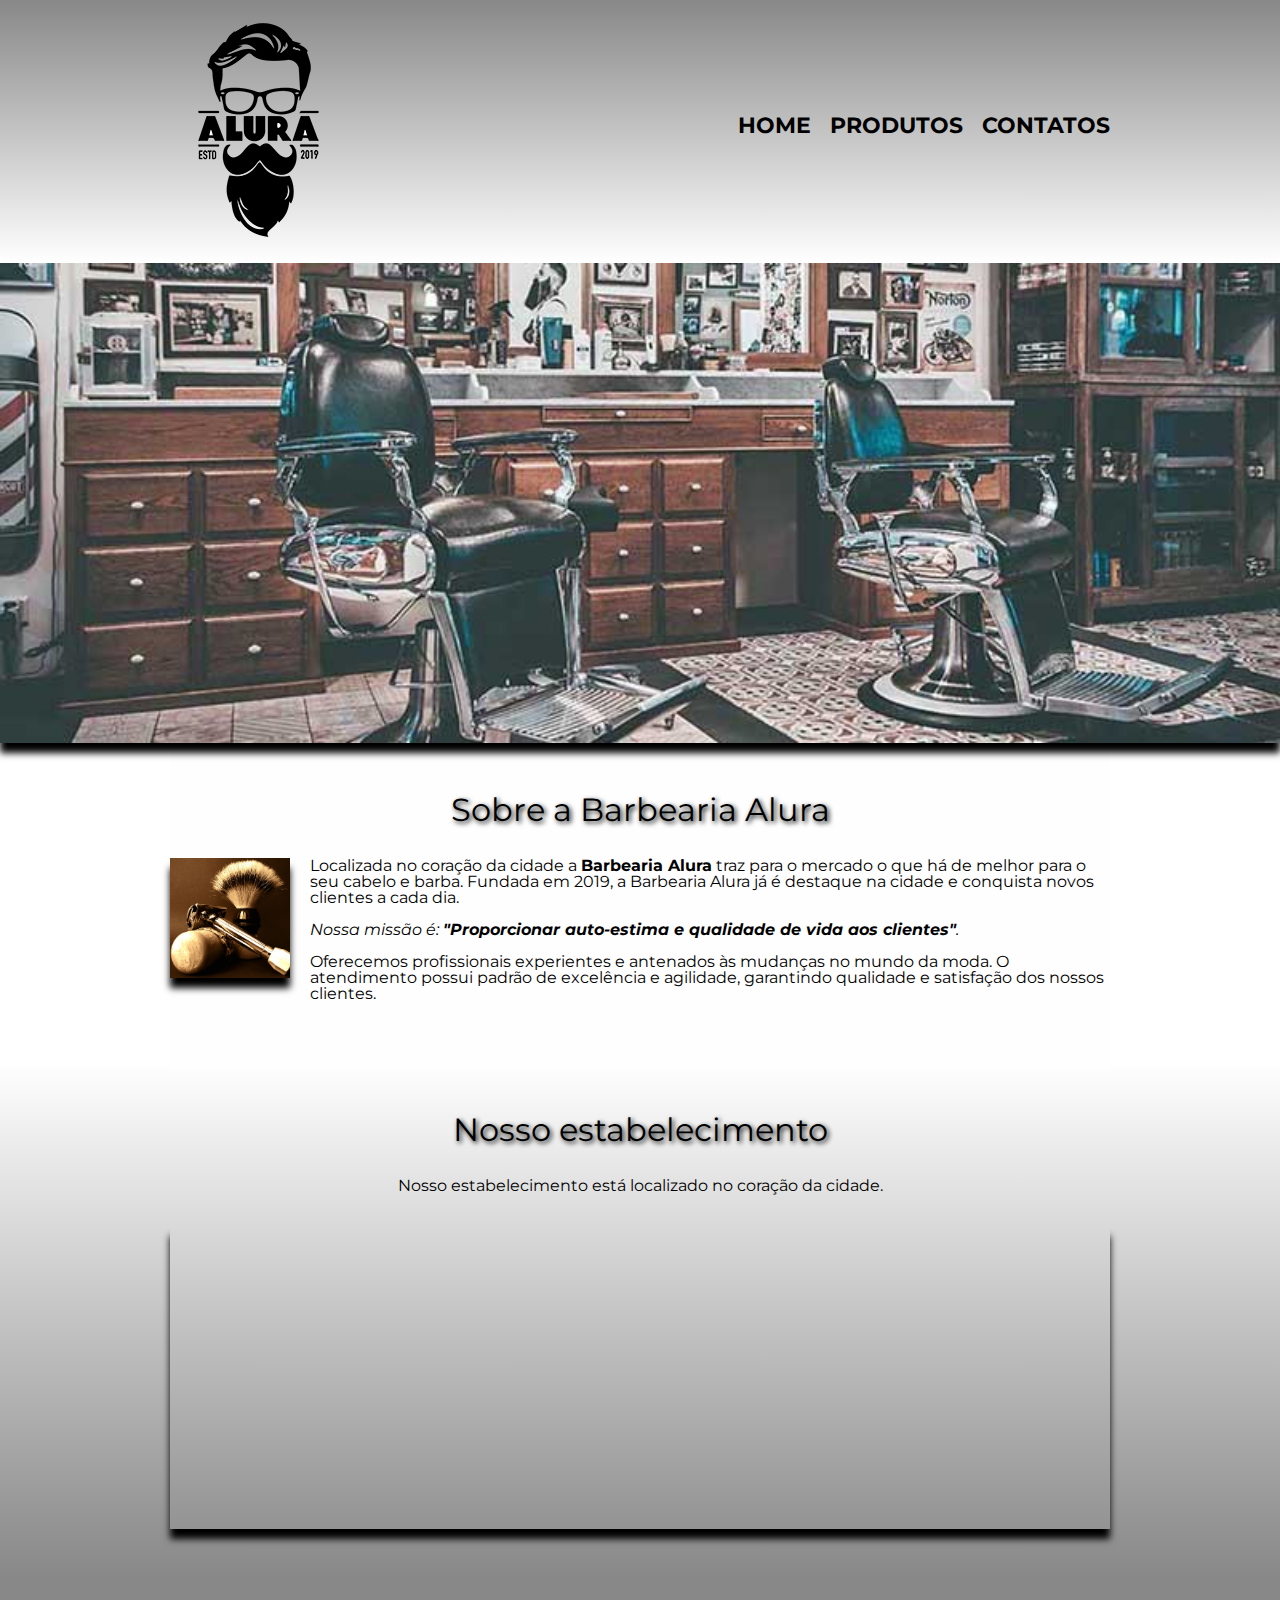
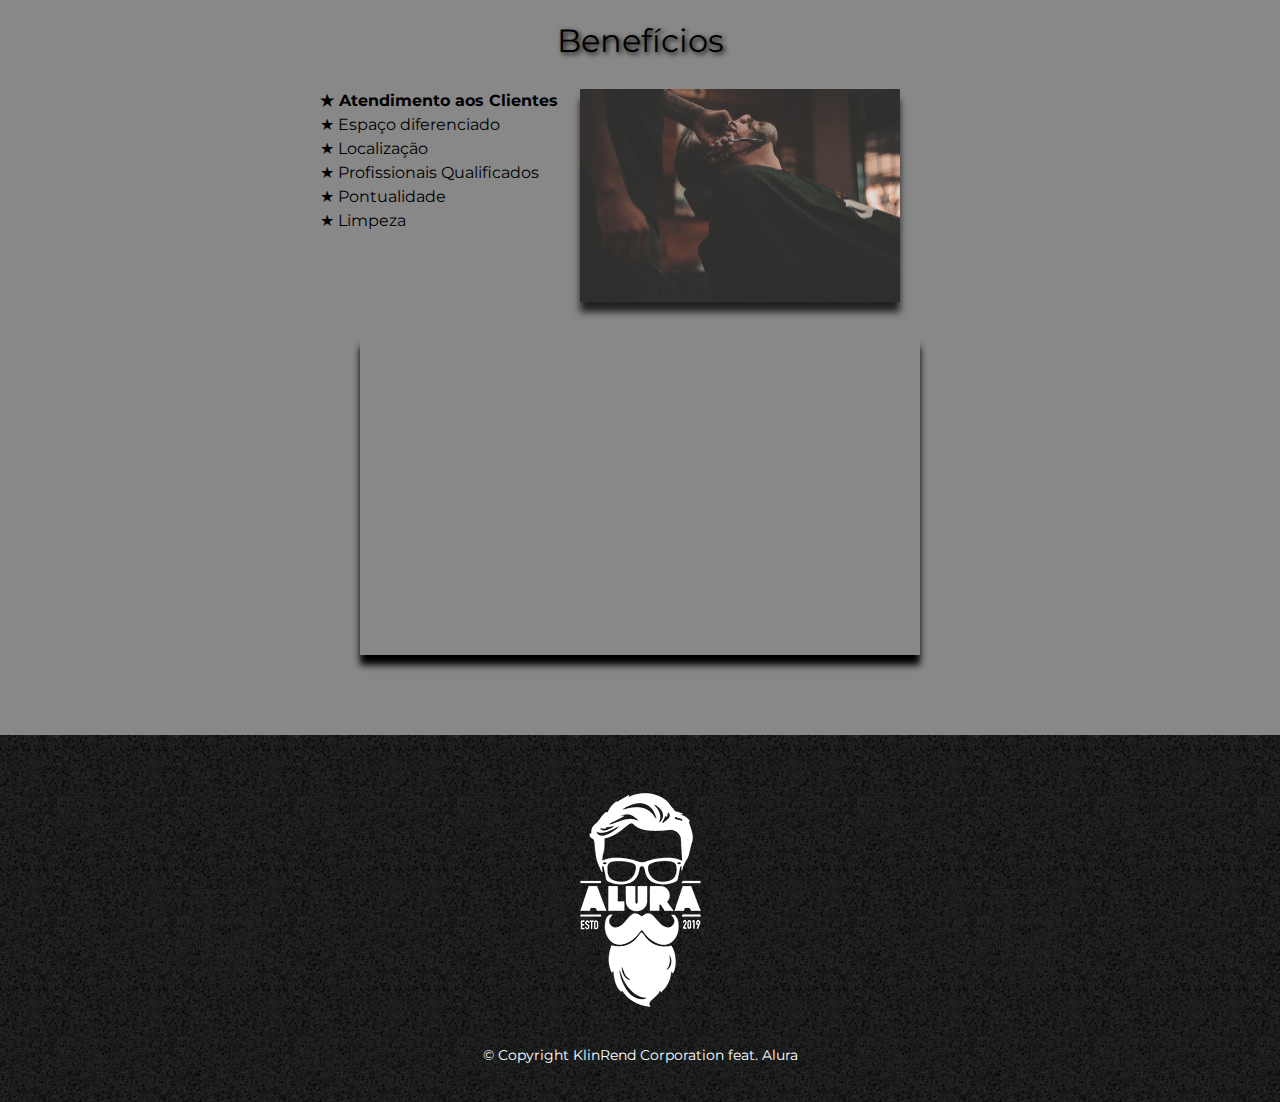
<file: index.html>
<!DOCTYPE html>
<html lang="pt-br">

	<head>
		<meta charset="UTF-8">
		<meta name="viewport" content="width=device-width">
		<title>Barbearia Alura</title>

		<link rel="stylesheet" type="text/css" href="reset.css">
		<link rel="stylesheet" type="text/css" href="style.css">
		<link href="https://fonts.googleapis.com/css2?family=Montserrat:wght@300&display=swap" rel="stylesheet">
	</head>

	<body>
		<header>
			<div class="caixa">
				<h1> <img src="logo.png" alt="Logo da Barbearia Alura" class="logodecima"> </h1>

				<nav>
					<ul>
						<li><a href="index.html">Home</a></li>
						<li><a href="produtos.html">Produtos</a></li>
						<li><a href="contato.html">Contatos</a></li>
					</ul>
				</nav>
			</div>	
		</header>
		
	<!-- classe para estilo e identificador para comportamento / para css, use classes-->

		<img class="banner" src="banner.jpg">
		
		<main>	
			<section class="principal">
				<h2 class="titulo-principal">Sobre a Barbearia Alura</h2>

				<img class="utensilios" src="utensilios.jpg" alt="Utensilios de um barbeiro">
		
				<p>Localizada no coração da cidade a <strong>Barbearia Alura</strong> traz para o mercado o que há de melhor para o seu cabelo e barba. Fundada em 2019, a Barbearia Alura já é destaque na cidade e conquista novos clientes a cada dia.</p>

				<p id="missao"><em>Nossa missão é: <strong>"Proporcionar auto-estima e qualidade de vida aos clientes"</strong>.</em></p>

				<p>Oferecemos profissionais experientes e antenados às mudanças no mundo da moda. O atendimento possui padrão de excelência e agilidade, garantindo qualidade e satisfação dos nossos clientes.</p>
			</section>

			<section class="mapa">
				<h3 class="titulo-principal"> Nosso estabelecimento </h3>
				<p>Nosso estabelecimento está localizado no coração da cidade.</p>

				<div class="mapa-conteudo">
					<iframe src="https://www.google.com/maps/embed?pb=!1m18!1m12!1m3!1d3656.448461141141!2d-46.63465874985326!3d-23.588244284594285!2m3!1f0!2f0!3f0!3m2!1i1024!2i768!4f13.1!3m3!1m2!1s0x94ce5a2b2ed7f3a1%3A0xab35da2f5ca62674!2sCaelum%20-%20Escola%20de%20Tecnologia!5e0!3m2!1spt-BR!2sbr!4v1626310739407!5m2!1spt-BR!2sbr" width="100%" height="300" style="border:0;" allowfullscreen="" loading="lazy"></iframe>
				</div>
				

			</section>

			<section class="beneficios">
				<h3 class="titulo-principal">Benefícios</h3>

				<div class="conteudo-beneficios">
					<ul class="lista-beneficios">
						<li class="itens">Atendimento aos Clientes</li>
						<li class="itens">Espaço diferenciado</li>
						<li class="itens">Localização</li>
						<li class="itens">Profissionais Qualificados</li>
						<li class="itens">Pontualidade</li>
						<li class="itens">Limpeza</li>
					</ul>

					<img src="beneficios.jpg" class="imagem-beneficios">
				</div>

				<div class="video">
					<iframe width="100%" height="315" src="https://www.youtube.com/embed/wcVVXUV0YUY" title="YouTube video player" frameborder="0" allow="accelerometer; autoplay; clipboard-write; encrypted-media; gyroscope; picture-in-picture" allowfullscreen></iframe>
				</div>	
			</section>
		</main>
		

		<footer>
			<img src="logo-branco.png">
			<p class="copyright"> &copy; Copyright KlinRend Corporation feat. Alura</p>
		</footer>
	</body>
</html>
</file>
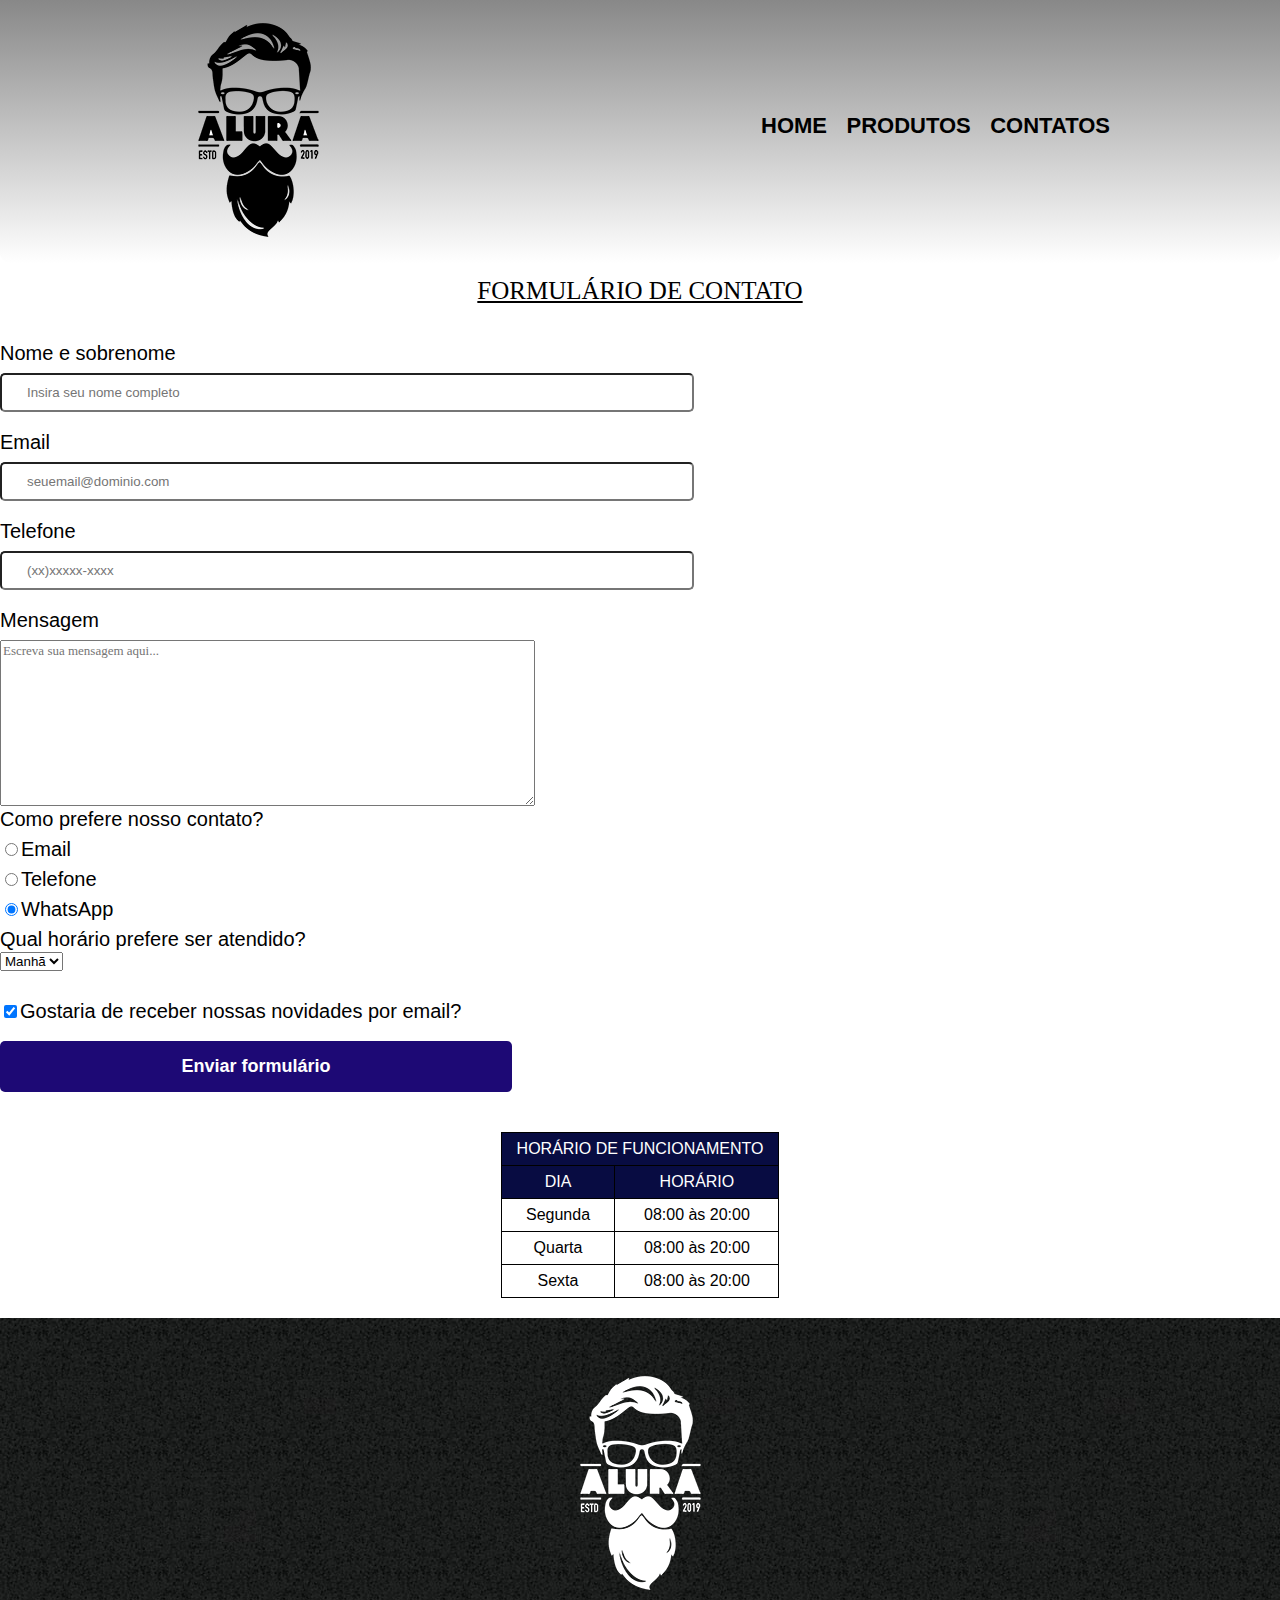
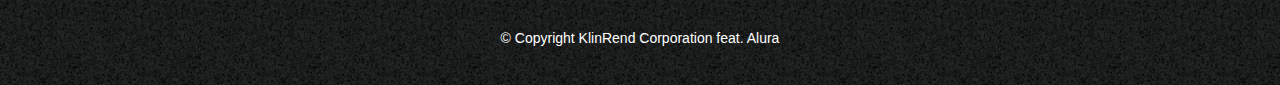
<file: contato.html>
<!DOCTYPE html>
<html>

	<head>
		<meta charset="utf-8">
		<title>Contato - Barbearia Alura</title>
		<link rel="stylesheet" type="text/css" href="reset.css">
		<link rel="stylesheet" type="text/css" href="style.css">
	</head>

	<body>
		<header>
			<div class="caixa">
				<h1> <img src="logo.png" alt="Logo da Barbearia Alura" class="logodecima"> </h1>

				<nav>
					<ul>
						<li><a href="index.html">Home</a></li>
						<li><a href="produtos.html">Produtos</a></li>
						<li><a href="contatos.html">Contatos</a></li>
					</ul>
				</nav>
			</div>	
		</header>

        <main>
			<p class="tituloformulario">Formulário de contato</p>
            <form>
                <label for="nomesobrenome">Nome e sobrenome</label>
                <input type="text" id="nomesobrenome" class="input-padrao" required placeholder="Insira seu nome completo">

                <label for="email">Email</label>
                <input type="email" id="email" class="input-padrao" required placeholder="seuemail@dominio.com">

                <label for="telefone">Telefone</label>
                <input type="tel" id="telefone" class="input-padrao" required placeholder="(xx)xxxxx-xxxx">

                <label for="mensagem">Mensagem</label>
                <textarea cols="72" rows="10" id="mensagem" required placeholder="Escreva sua mensagem aqui..."></textarea >

                <fieldset>
                    <legend class="teste" id="teste">Como prefere nosso contato?</legend>    
                    <label for="radio-email"><input type="radio" name="contato" value="email" id="radio-email">Email</label>
                    
                    <label for="radio-telefone"><input type="radio" name="contato" value="telefone" id="radio-telefone">Telefone</label>
                    
                     <label for="radio-whatsapp"><input type="radio" name="contato" value="whatsapp" id="radio-whatsapp" checked>WhatsApp</label>
                </fieldset>

				<fieldset>
					<legend>Qual horário prefere ser atendido?</p>
					<select>
						<option>Manhã</option>
						<option>Tarde</option>
						<option>Noite</option>
					</select>
				</fieldset>
				

                <label class="checkbox"><input type="checkbox" checked>Gostaria de receber nossas novidades por email?</label>

                <input type="submit" value="Enviar formulário" class="enviar">
            </form>

			<table>
				<thead>
					<tr>
						<th colspan="2">Horário de Funcionamento</th>
											</tr>
				</thead>
				<thead>
					<tr>
						<th>Dia</th>
						<th>Horário</th>
					</tr>
				</thead>
				
				<tbody>
					<tr>
						<td>Segunda</td>
						<td>08:00 às 20:00</td>
					</tr>
					<tr>
						<td>Quarta</td>
						<td>08:00 às 20:00</td>
					</tr>
					<tr>
						<td>Sexta</td>
						<td>08:00 às 20:00</td>
					</tr>
				</tbody>
				
				
			</table>
        </main>


        <footer>
			<img src="logo-branco.png" alt="Logo da barbearia Alura">
			<p class="copyright"> &copy; Copyright KlinRend Corporation feat. Alura</p>
		</footer>
	</body>


</html>
</file>
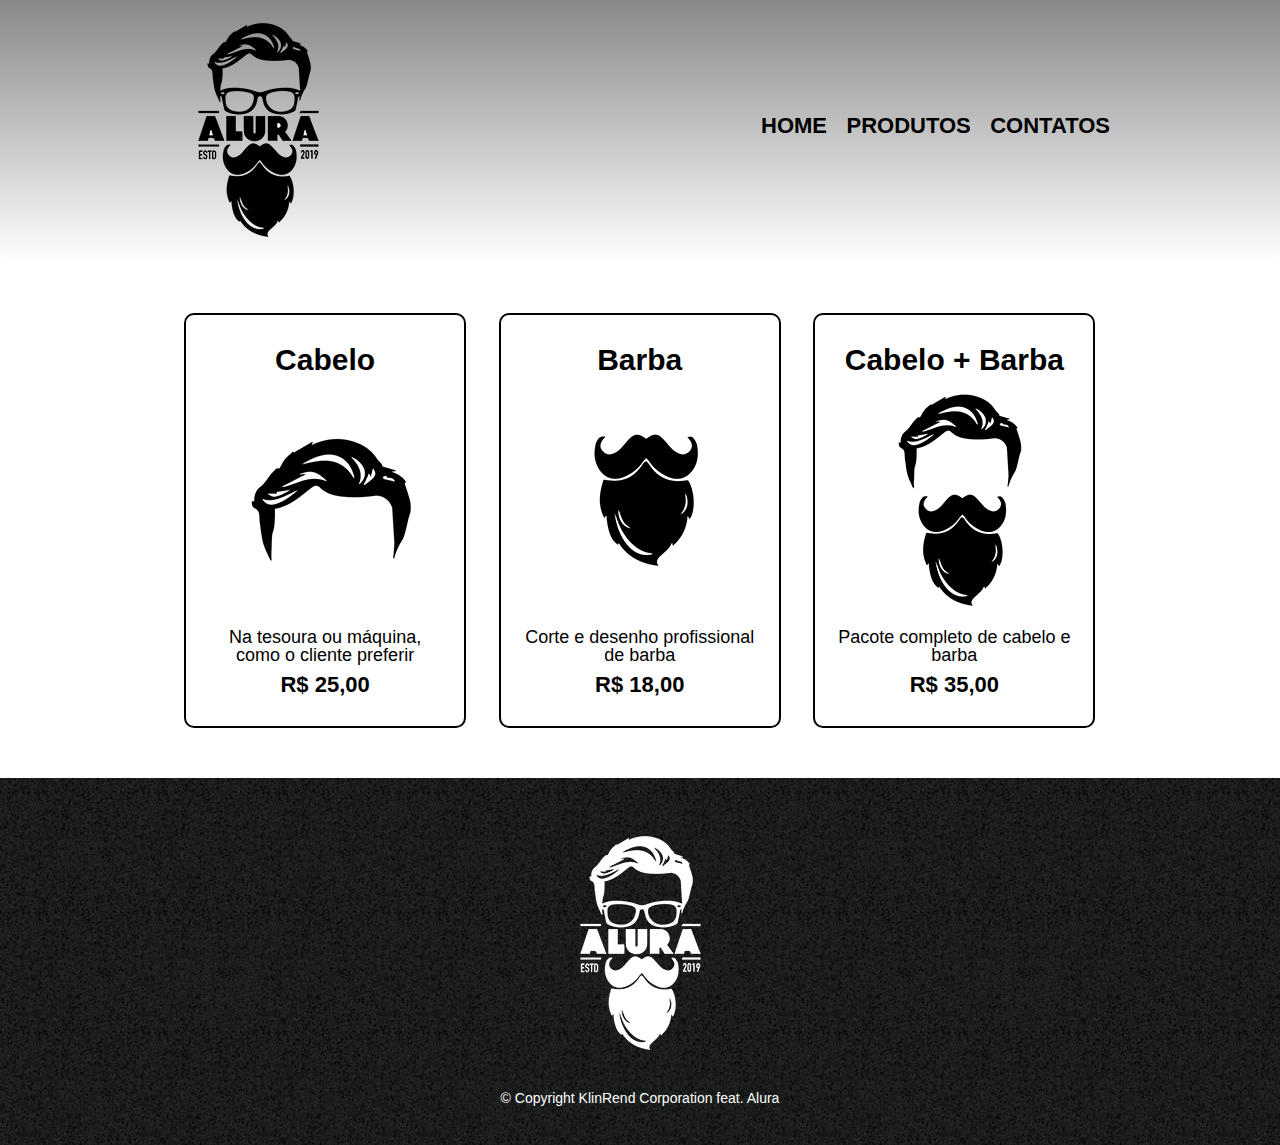
<file: produtos.html>
<!DOCTYPE html>
<html>

	<head>
		<meta charset="utf-8">
		<title>Produtos - Barbearia Alura</title>
		<link rel="stylesheet" type="text/css" href="reset.css">
		<link rel="stylesheet" type="text/css" href="style.css">
	</head>

	<body>
		<header>
			<div class="caixa">
				<h1> <img src="logo.png"> </h1>

				<nav>
					<ul>
						<li><a href="index.html">Home</a></li>
						<li><a href="produtos.html">Produtos</a></li>
						<li><a href="contatos.html">Contatos</a></li>
					</ul>
				</nav>
			</div>	
		</header>

		<main>
			<ul class="produtos">
				<li>
					<h2>Cabelo</h2>
					<img src="cabelo.jpg">
					<p class="produto-descricao">Na tesoura ou máquina, como o cliente preferir</p>
					<p class="produto-preco">R$ 25,00</p>				
				</li>
				<li>
					<h2>Barba</h2>
					<img src="barba.jpg">
					<p class="produto-descricao">Corte e desenho profissional de barba</p>
					<p class="produto-preco">R$ 18,00</p>	
				</li>
				<li>
					<h2>Cabelo + Barba</h2>
					<img src="cabelo+barba.jpg">
					<p class="produto-descricao">Pacote completo de cabelo e barba</p>
					<p class="produto-preco">R$ 35,00</p>	
				</li>
			</ul>
		</main>

		<footer>
			<img src="logo-branco.png">
			<p class="copyright"> &copy; Copyright KlinRend Corporation feat. Alura</p>
		</footer>
	</body>


</html>
</file>
<file: style.css>
/* base pra fazer comentário */

body{
	font-family: 'Montserrat', sans-serif;
}

/* ----CABECALHO-------------------------------------------------------------------------------- */
header{
	background: linear-gradient(#888888, #ffffff);
	padding: 5px 0;
	border-radius: 0 0 10px 10px;
}

/* (ponto) alguma coisa é para chamar a divisão criada
caixa é relacionada à caixa do cabeçalho */
.caixa {
	position: relative;
	width: 940px;
	margin: 0 auto;
}

.logodecima {
	transition: 1s all;
}

.logodecima:hover {
	transform: scale(1.2);
}

nav {
	position: absolute;
	top: 110px;
	right: 0;
}

nav li {
	display: inline;
	margin: 0 0 0 15px;
}

nav a {
	text-transform: uppercase;
	color: #000000;
	font-weight: bold;
	font-size: 22px;
	text-decoration: none;
}

nav a:hover {
	color: #7a791e;
	text-decoration: underline;
}

/* ----PRODUTOS-------------------------------------------------------------------------------- */
.produtos {
	width: 940px;
	margin: 0 auto;
	padding: 50px 0;
}

/*
borda fica entre padding e margin
*/

.produtos li {
	display: inline-block;
	text-align: center;
	width: 30%;
	vertical-align: top;
	background-color: #ffffff;
	margin: 0 1.5%;
	padding: 30px 20px;
	box-sizing: border-box;
	border: 2px solid #000000;
	border-radius: 10px;
}

.produtos li:hover {
	border-color: #7a791e;
}

.produtos li:active {
	border-color: #088c19;
}

.produtos li:hover h2 {
	font-size: 33px;
}

.produtos h2 {
	font-size: 30px;
	font-weight: bold;
}

.produto-descricao {
	font-size: 18px;
}

.produto-preco {
	font-size: 22px;
	font-weight: bold;
	margin: 10px 0 0;
}

/* ----RODAPE-------------------------------------------------------------------------------- */
footer {
	text-align: center;
	background: url("bg.jpg");
	padding: 40px 0;
}

.copyright {
	color: #ffffff;
	font-size: 14px;
	margin-top: 20px;
}

/* ----MAIN-------------------------------------------------------------------------------- */

.tituloformulario {
	font-size: 25px;
	margin: 15px 0 0;
	text-align: center;
	text-decoration: underline;
	font-family:'Times New Roman', Times, serif;
	text-transform: uppercase;
}

/* ----FORMULARIO-------------------------------------------------------------------------------- */

form {
	margin: 40px 0;
}

form label, form legend {
	display: block;
	font-size: 20px;
	margin: 0 0 10px;
}

.input-padrao {
	display: block;
	margin: 0px 0 20px;
	padding: 10px 25px;
	width: 50%;
	border-radius: 5px;
	
}

#mensagem {
	font-family: 'Times New Roman', Times, serif;
	font-size: 13px;
}

.checkbox {
	margin: 20px 0px 20px;
}

.horario {
	margin-top: 10px;
}

.enviar {
	width: 40%;
	padding: 15px 0px;
	background-color: rgb(29, 9, 117);
	color: white;
	font-weight: bold;
	font-size: 18px;
	border: none;
	border-radius: 5px;
	transition: 1s all;
	cursor: pointer;
	
}

.enviar:hover {
	background-color: rgb(163, 7, 54);
	transform: scale(1.05);
}

/* ----TABELA-------------------------------------------------------------------------------- */

table {
	margin: 0 auto 20px; 
}

thead {
	background: rgb(8, 12, 66);
	color: white;
	text-transform: uppercase;	
}

td, th {
	border: 1px solid black;
	padding: 8px 15px;
	text-align: center;
}

/* ----PAGINA INICIAL-------------------------------------------------------------------------------- */

.banner {
	width: 100%;
	box-shadow: 0 10px 7px #000000;
}

.titulo-principal {
	text-align: center;
	font-size: 2em;
	margin: 0 0 1em;
	clear: left;
	text-shadow: 2px 2px 5px #000000;
}

.principal {
	padding: 3em 0;
	background: #fefefe;
	width: 940px;
	margin: 0 auto;
}

.principal p {
	margin: 0 0 1em;
}

.principal strong {
	font-weight: bold;
}

.principal em {
	font-style: italic;
}

.utensilios {
	width: 120px;
	float: left;
	margin: 0 20px 20px 0;
	box-shadow: 0 10px 7px #000000;
}

.mapa {
	padding: 3em;
	background: linear-gradient(#FEFEFE, #888888);
}

.mapa-conteudo {
	width: 940px;
	margin: 0 auto;
	box-shadow: 0 10px 7px #000000;
}

.mapa p {
	margin: 0 0 2em;
	text-align: center;
}

.beneficios{
	padding: 3em;
	background: #888888;
}

.conteudo-beneficios {
	width: 640px;
	margin: 0 auto;
}

.lista-beneficios {
	width: 40%;
	display: inline-block;
	vertical-align: top;
}

.imagem-beneficios {
	width: 50%;
	opacity: 0.75;
	transition: 1s all;
	box-shadow: 0 10px 7px #000000;
}

.imagem-beneficios:hover {
	opacity: 1;
	transform: scale(1.05);
}

.itens {
	line-height: 1.5em;
}

.itens:first-child{
	font-weight: bold;
}

.itens::before{
	content: "★ ";
}

.video {
	width: 560px;
	margin: 2em auto;
	box-shadow: 0 10px 7px #000000;
}

@media screen and (max-width: 480px) {
	.caixa, .principal, .conteudo-beneficios, .mapa-conteudo, .video {
		width: auto;
	}

	h1 {
		text-align: center;
	}

	nav {
		position: static;
		font-size: 9px;
	}

	.lista-beneficios, .imagem-beneficios {
		width: 100%;
	}
}
</file>
